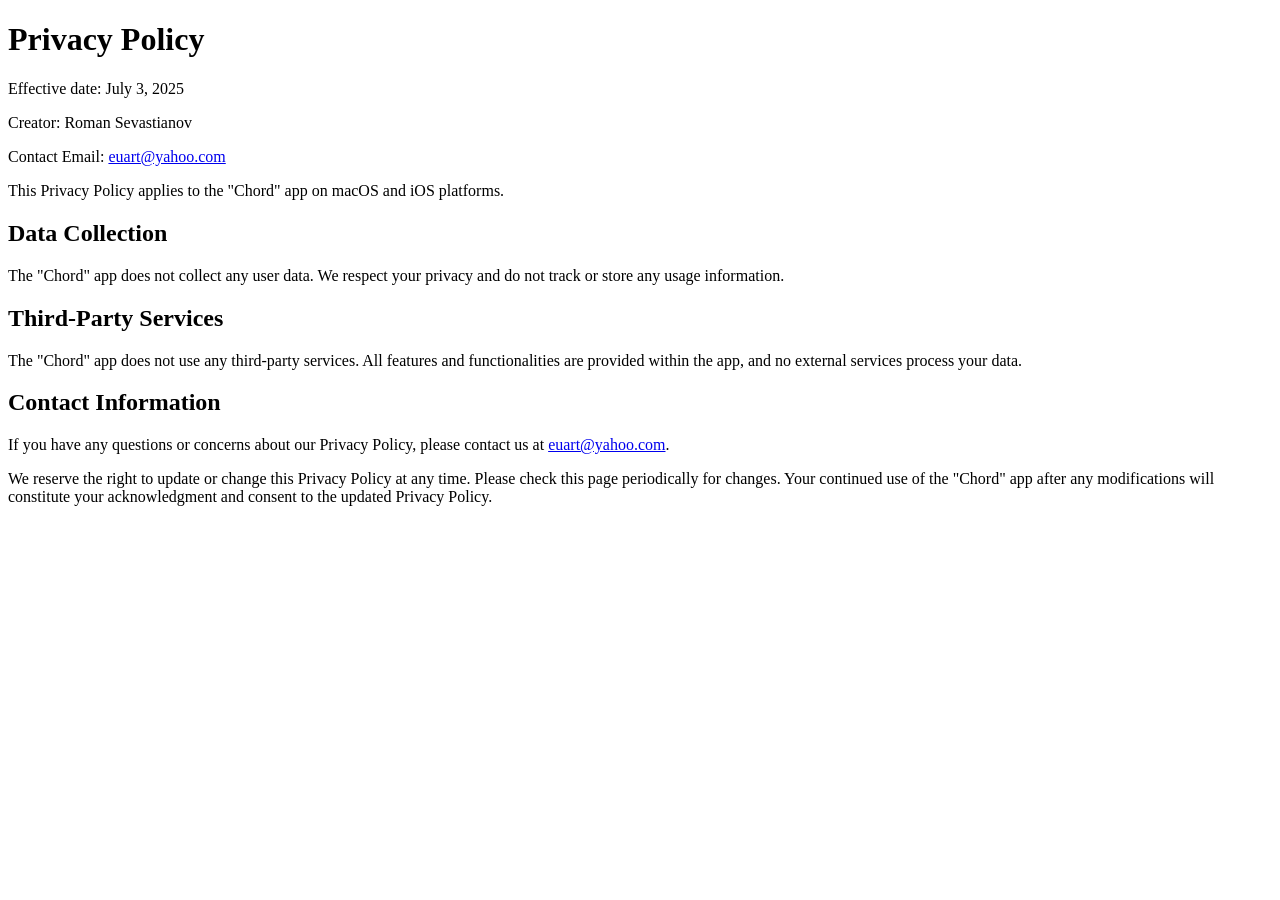
<file: chord-ios-privacy-policy/index.html>
<!DOCTYPE html>
<html lang="en">

<head>
    <meta charset="UTF-8" />
    <meta http-equiv="X-UA-Compatible" content="IE=edge" />
    <meta name="viewport" content="width=device-width, initial-scale=1.0" />
    <title>Chord - Privacy Policy</title>
</head>

<body>

    <h1>Privacy Policy</h1>

    <p>Effective date: July 3, 2025</p>

    <p>Creator: Roman Sevastianov</p>

    <p>Contact Email: <a href="mailto:euart@yahoo.com">euart@yahoo.com</a></p>

    <p>This Privacy Policy applies to the "Chord" app on macOS and iOS platforms.</p>

    <h2>Data Collection</h2>

    <p>The "Chord" app does not collect any user data. We respect your privacy and do not track or store any usage information.</p>

    <h2>Third-Party Services</h2>

    <p>The "Chord" app does not use any third-party services. All features and functionalities are provided within the app, and no external services process your data.</p>

    <h2>Contact Information</h2>

    <p>If you have any questions or concerns about our Privacy Policy, please contact us at <a href="mailto:euart@yahoo.com">euart@yahoo.com</a>.</p>

    <p>We reserve the right to update or change this Privacy Policy at any time. Please check this page periodically for changes. Your continued use of the "Chord" app after any modifications will constitute your acknowledgment and consent to the updated Privacy Policy.</p>

</body>

</html>
</file>
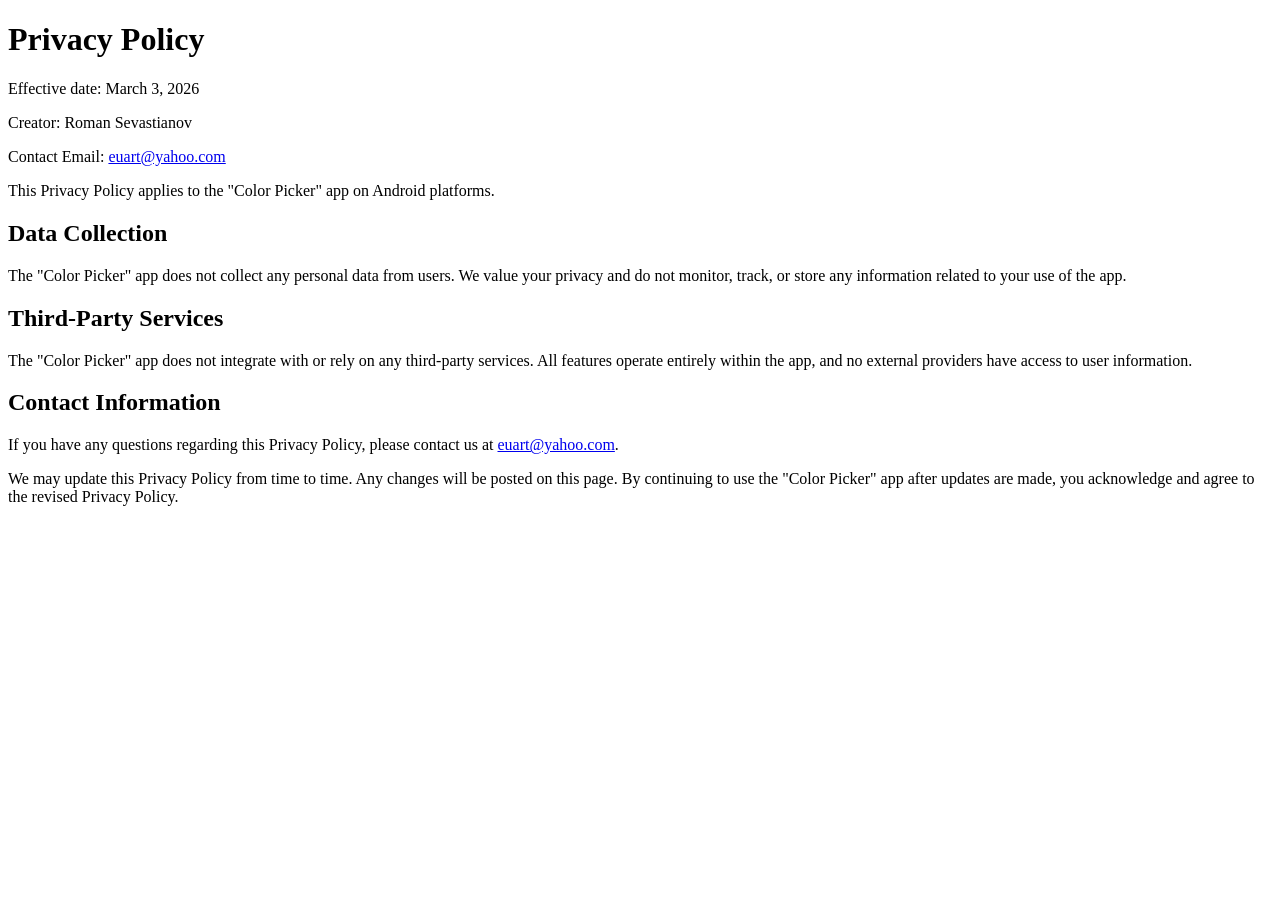
<file: color-picker-android-privacy-policy/index.html>
<!DOCTYPE html>
<html lang="en">

<head>
    <meta charset="UTF-8" />
    <meta http-equiv="X-UA-Compatible" content="IE=edge" />
    <meta name="viewport" content="width=device-width, initial-scale=1.0" />
    <title>Color Picker - Privacy Policy</title>
</head>

<body>

    <h1>Privacy Policy</h1>

    <p>Effective date: March 3, 2026</p>

    <p>Creator: Roman Sevastianov</p>

    <p>Contact Email: <a href="mailto:euart@yahoo.com">euart@yahoo.com</a></p>

    <p>This Privacy Policy applies to the "Color Picker" app on Android platforms.</p>

    <h2>Data Collection</h2>

    <p>The "Color Picker" app does not collect any personal data from users. We value your privacy and do not monitor, track, or store any information related to your use of the app.</p>

    <h2>Third-Party Services</h2>

    <p>The "Color Picker" app does not integrate with or rely on any third-party services. All features operate entirely within the app, and no external providers have access to user information.</p>

    <h2>Contact Information</h2>

    <p>If you have any questions regarding this Privacy Policy, please contact us at <a href="mailto:euart@yahoo.com">euart@yahoo.com</a>.</p>

    <p>We may update this Privacy Policy from time to time. Any changes will be posted on this page. By continuing to use the "Color Picker" app after updates are made, you acknowledge and agree to the revised Privacy Policy.</p>

</body>

</html>
</file>
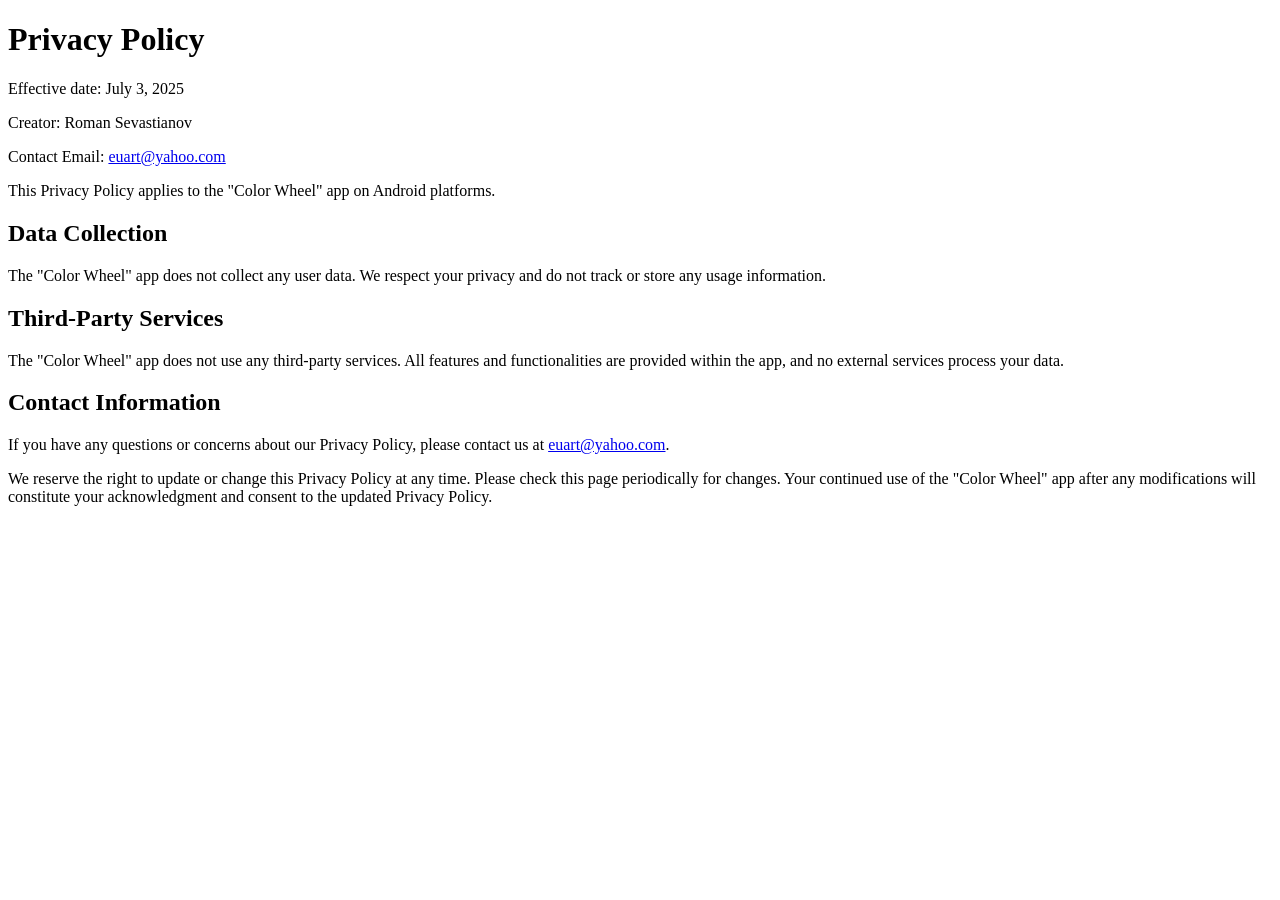
<file: color-wheel-android-privacy-policy/index.html>
<!DOCTYPE html>
<html lang="en">

<head>
    <meta charset="UTF-8" />
    <meta http-equiv="X-UA-Compatible" content="IE=edge" />
    <meta name="viewport" content="width=device-width, initial-scale=1.0" />
    <title>Color Wheel - Privacy Policy</title>
</head>

<body>

    <h1>Privacy Policy</h1>

    <p>Effective date: July 3, 2025</p>

    <p>Creator: Roman Sevastianov</p>

    <p>Contact Email: <a href="mailto:euart@yahoo.com">euart@yahoo.com</a></p>

    <p>This Privacy Policy applies to the "Color Wheel" app on Android platforms.</p>

    <h2>Data Collection</h2>

    <p>The "Color Wheel" app does not collect any user data. We respect your privacy and do not track or store any usage information.</p>

    <h2>Third-Party Services</h2>

    <p>The "Color Wheel" app does not use any third-party services. All features and functionalities are provided within the app, and no external services process your data.</p>

    <h2>Contact Information</h2>

    <p>If you have any questions or concerns about our Privacy Policy, please contact us at <a href="mailto:euart@yahoo.com">euart@yahoo.com</a>.</p>

    <p>We reserve the right to update or change this Privacy Policy at any time. Please check this page periodically for changes. Your continued use of the "Color Wheel" app after any modifications will constitute your acknowledgment and consent to the updated Privacy Policy.</p>

</body>

</html>
</file>
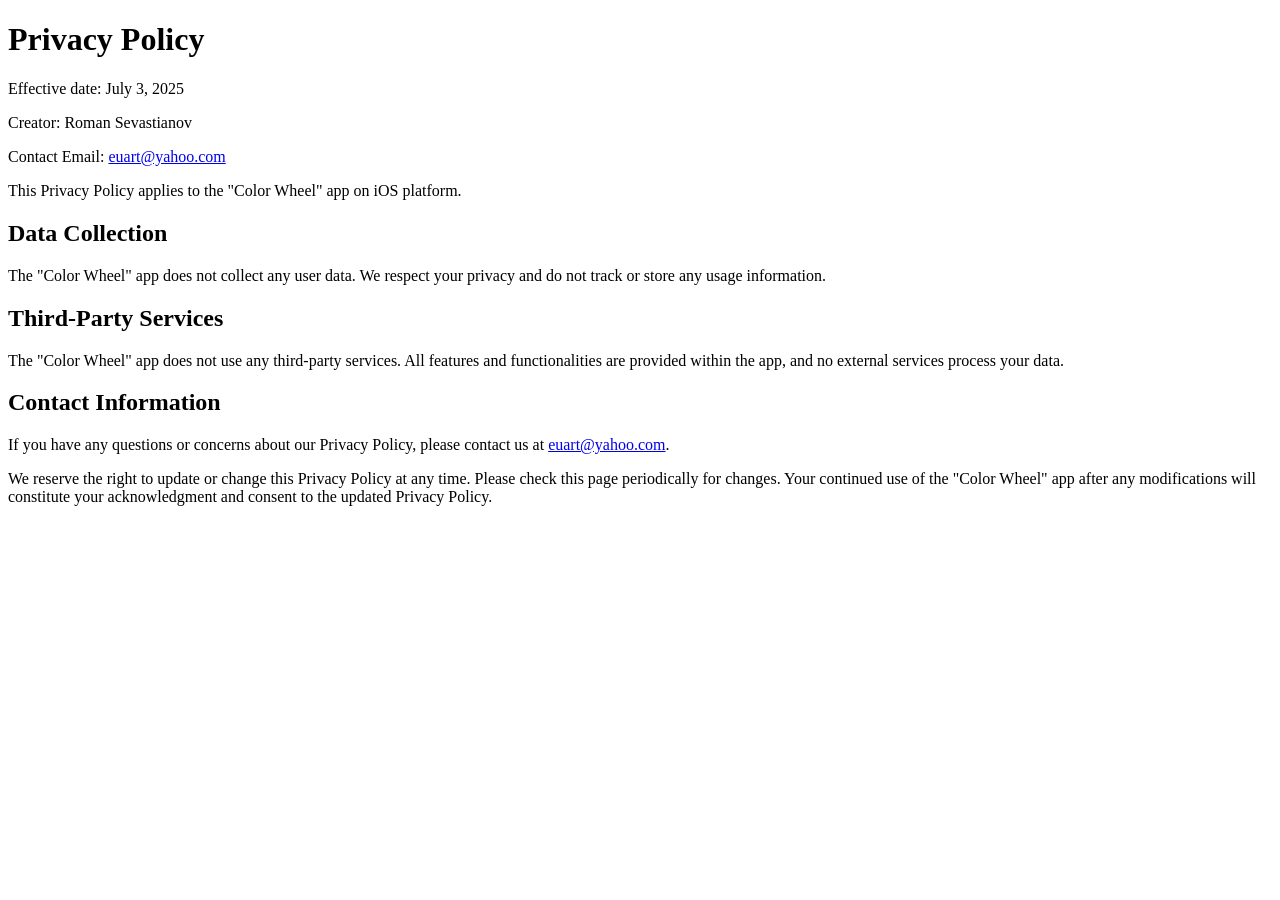
<file: color-wheel-ios-privacy-policy/index.html>
<!DOCTYPE html>
<html lang="en">

<head>
    <meta charset="UTF-8" />
    <meta http-equiv="X-UA-Compatible" content="IE=edge" />
    <meta name="viewport" content="width=device-width, initial-scale=1.0" />
    <title>Color Wheel - Privacy Policy</title>
</head>

<body>

    <h1>Privacy Policy</h1>

    <p>Effective date: July 3, 2025</p>

    <p>Creator: Roman Sevastianov</p>

    <p>Contact Email: <a href="mailto:euart@yahoo.com">euart@yahoo.com</a></p>

    <p>This Privacy Policy applies to the "Color Wheel" app on iOS platform.</p>

    <h2>Data Collection</h2>

    <p>The "Color Wheel" app does not collect any user data. We respect your privacy and do not track or store any usage information.</p>

    <h2>Third-Party Services</h2>

    <p>The "Color Wheel" app does not use any third-party services. All features and functionalities are provided within the app, and no external services process your data.</p>

    <h2>Contact Information</h2>

    <p>If you have any questions or concerns about our Privacy Policy, please contact us at <a href="mailto:euart@yahoo.com">euart@yahoo.com</a>.</p>

    <p>We reserve the right to update or change this Privacy Policy at any time. Please check this page periodically for changes. Your continued use of the "Color Wheel" app after any modifications will constitute your acknowledgment and consent to the updated Privacy Policy.</p>

</body>

</html>
</file>
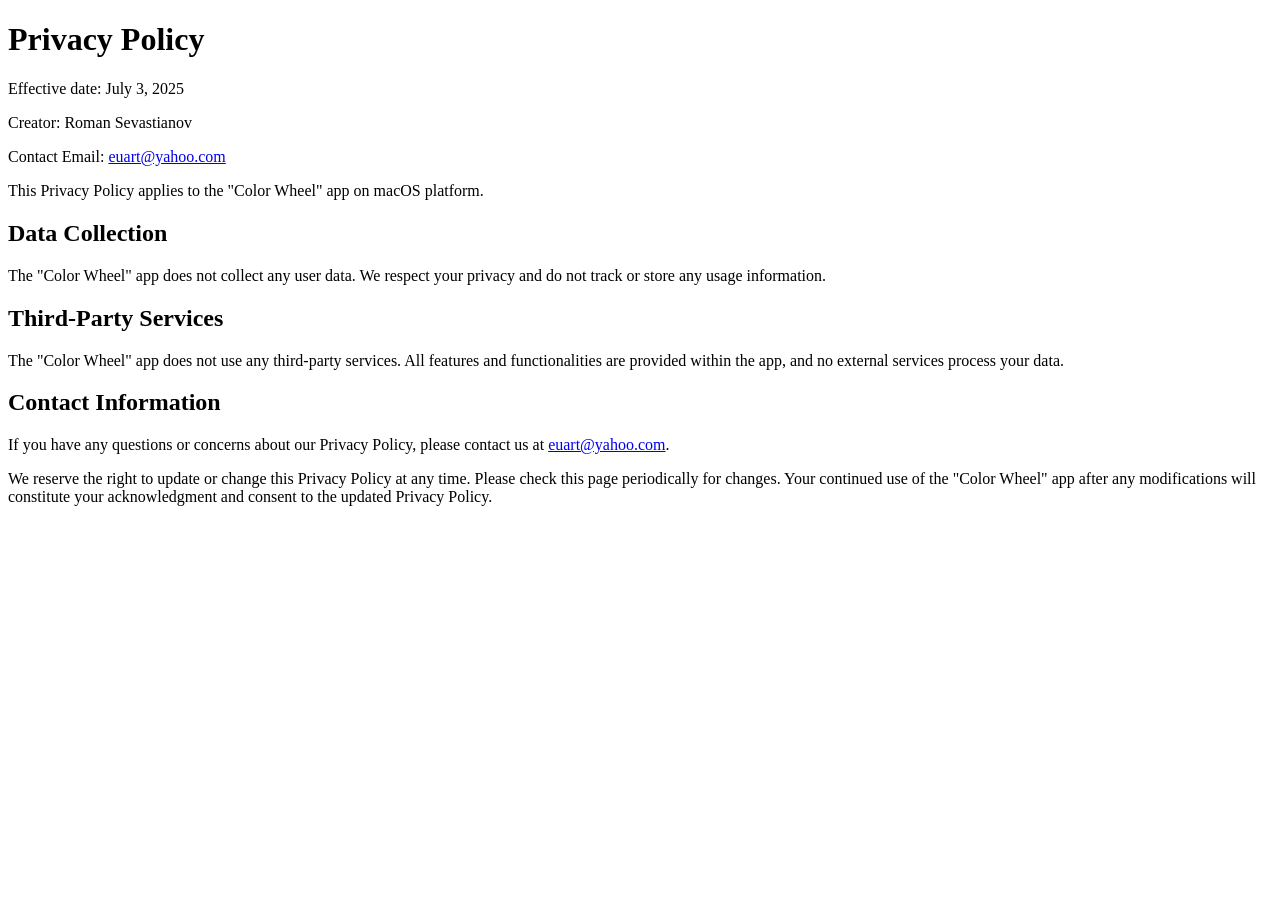
<file: color-wheel-macos-privacy-policy/index.html>
<!DOCTYPE html>
<html lang="en">

<head>
    <meta charset="UTF-8" />
    <meta http-equiv="X-UA-Compatible" content="IE=edge" />
    <meta name="viewport" content="width=device-width, initial-scale=1.0" />
    <title>Color Wheel - Privacy Policy</title>
</head>

<body>

    <h1>Privacy Policy</h1>

    <p>Effective date: July 3, 2025</p>

    <p>Creator: Roman Sevastianov</p>

    <p>Contact Email: <a href="mailto:euart@yahoo.com">euart@yahoo.com</a></p>

    <p>This Privacy Policy applies to the "Color Wheel" app on macOS platform.</p>

    <h2>Data Collection</h2>

    <p>The "Color Wheel" app does not collect any user data. We respect your privacy and do not track or store any usage information.</p>

    <h2>Third-Party Services</h2>

    <p>The "Color Wheel" app does not use any third-party services. All features and functionalities are provided within the app, and no external services process your data.</p>

    <h2>Contact Information</h2>

    <p>If you have any questions or concerns about our Privacy Policy, please contact us at <a href="mailto:euart@yahoo.com">euart@yahoo.com</a>.</p>

    <p>We reserve the right to update or change this Privacy Policy at any time. Please check this page periodically for changes. Your continued use of the "Color Wheel" app after any modifications will constitute your acknowledgment and consent to the updated Privacy Policy.</p>

</body>

</html>
</file>
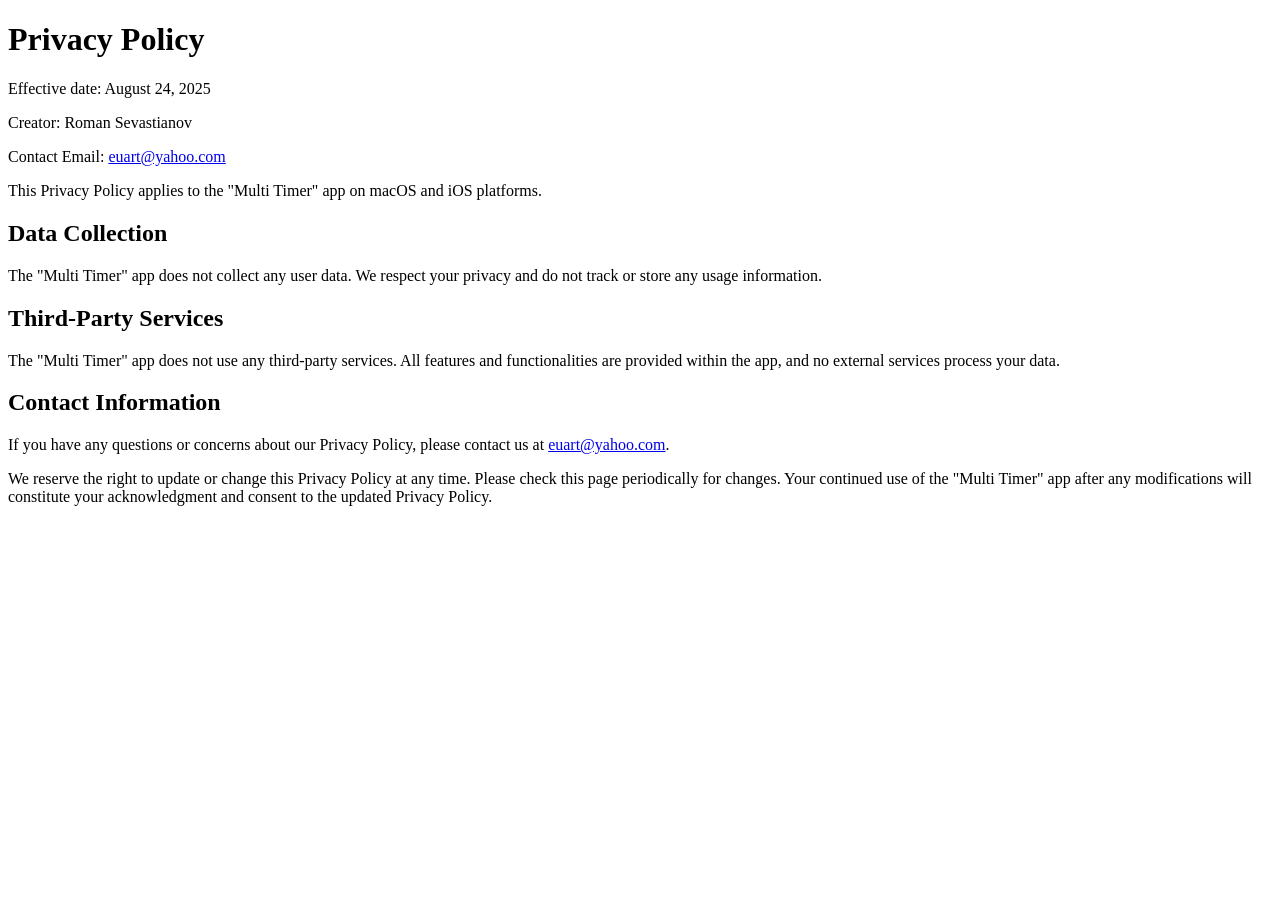
<file: timer-privacy-policy/index.html>
<!DOCTYPE html>
<html lang="en">

<head>
    <meta charset="UTF-8" />
    <meta http-equiv="X-UA-Compatible" content="IE=edge" />
    <meta name="viewport" content="width=device-width, initial-scale=1.0" />
    <title>Multi Timer - Privacy Policy</title>
</head>

<body>

    <h1>Privacy Policy</h1>

    <p>Effective date: August 24, 2025</p>

    <p>Creator: Roman Sevastianov</p>

    <p>Contact Email: <a href="mailto:euart@yahoo.com">euart@yahoo.com</a></p>

    <p>This Privacy Policy applies to the "Multi Timer" app on macOS and iOS platforms.</p>

    <h2>Data Collection</h2>

    <p>The "Multi Timer" app does not collect any user data. We respect your privacy and do not track or store any usage information.</p>

    <h2>Third-Party Services</h2>

    <p>The "Multi Timer" app does not use any third-party services. All features and functionalities are provided within the app, and no external services process your data.</p>

    <h2>Contact Information</h2>

    <p>If you have any questions or concerns about our Privacy Policy, please contact us at <a href="mailto:euart@yahoo.com">euart@yahoo.com</a>.</p>

    <p>We reserve the right to update or change this Privacy Policy at any time. Please check this page periodically for changes. Your continued use of the "Multi Timer" app after any modifications will constitute your acknowledgment and consent to the updated Privacy Policy.</p>

</body>

</html>
</file>
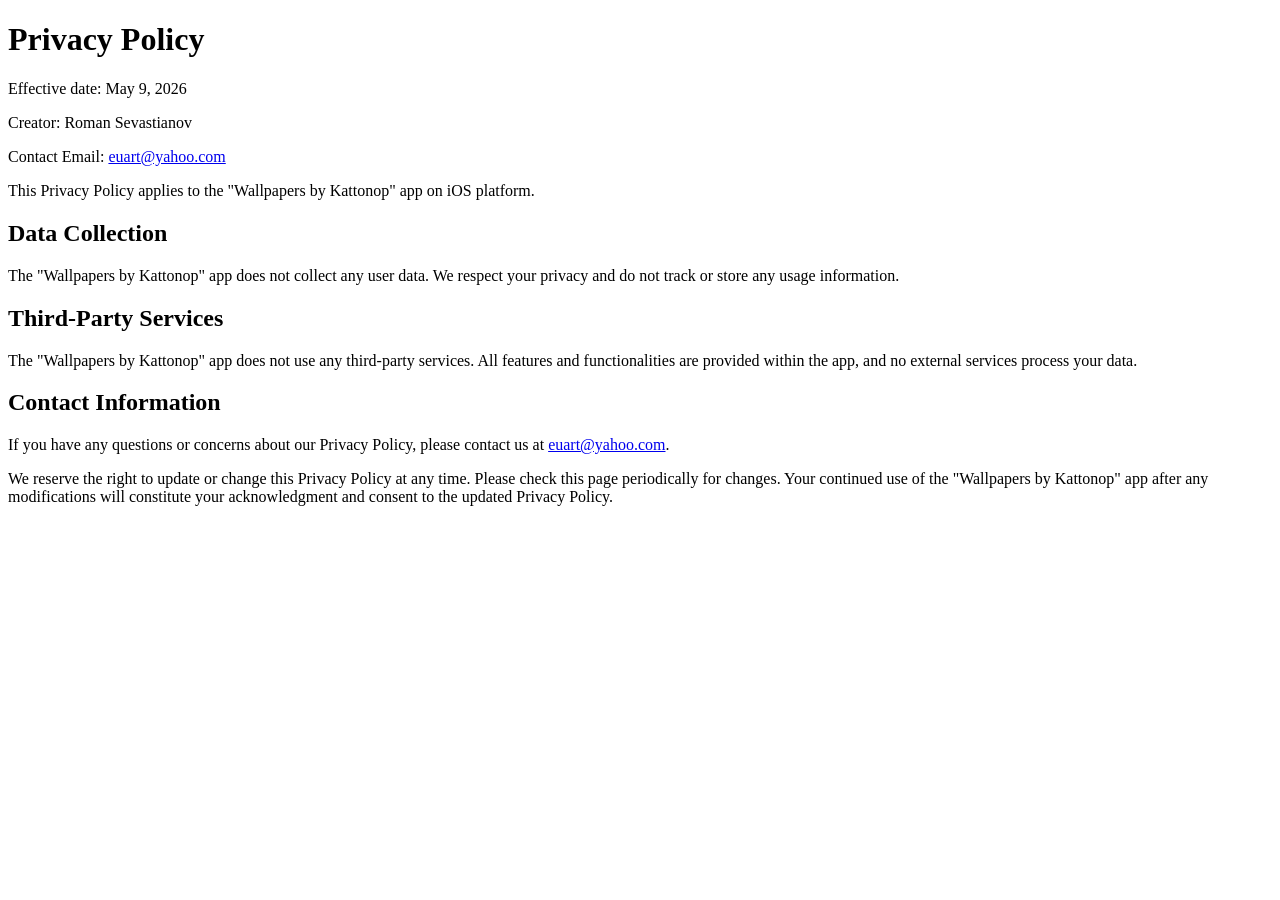
<file: wallpapers-by-kattonop-ios-privacy-policy/index.html>
<!DOCTYPE html>
<html lang="en">

<head>
    <meta charset="UTF-8" />
    <meta http-equiv="X-UA-Compatible" content="IE=edge" />
    <meta name="viewport" content="width=device-width, initial-scale=1.0" />
    <title>Wallpapers by Kattonop - Privacy Policy</title>
</head>

<body>

    <h1>Privacy Policy</h1>

    <p>Effective date: May 9, 2026</p>

    <p>Creator: Roman Sevastianov</p>

    <p>Contact Email: <a href="mailto:euart@yahoo.com">euart@yahoo.com</a></p>

    <p>This Privacy Policy applies to the "Wallpapers by Kattonop" app on iOS platform.</p>

    <h2>Data Collection</h2>

    <p>The "Wallpapers by Kattonop" app does not collect any user data. We respect your privacy and do not track or store any usage information.</p>

    <h2>Third-Party Services</h2>

    <p>The "Wallpapers by Kattonop" app does not use any third-party services. All features and functionalities are provided within the app, and no external services process your data.</p>

    <h2>Contact Information</h2>

    <p>If you have any questions or concerns about our Privacy Policy, please contact us at <a href="mailto:euart@yahoo.com">euart@yahoo.com</a>.</p>

    <p>We reserve the right to update or change this Privacy Policy at any time. Please check this page periodically for changes. Your continued use of the "Wallpapers by Kattonop" app after any modifications will constitute your acknowledgment and consent to the updated Privacy Policy.</p>

</body>

</html>
</file>
